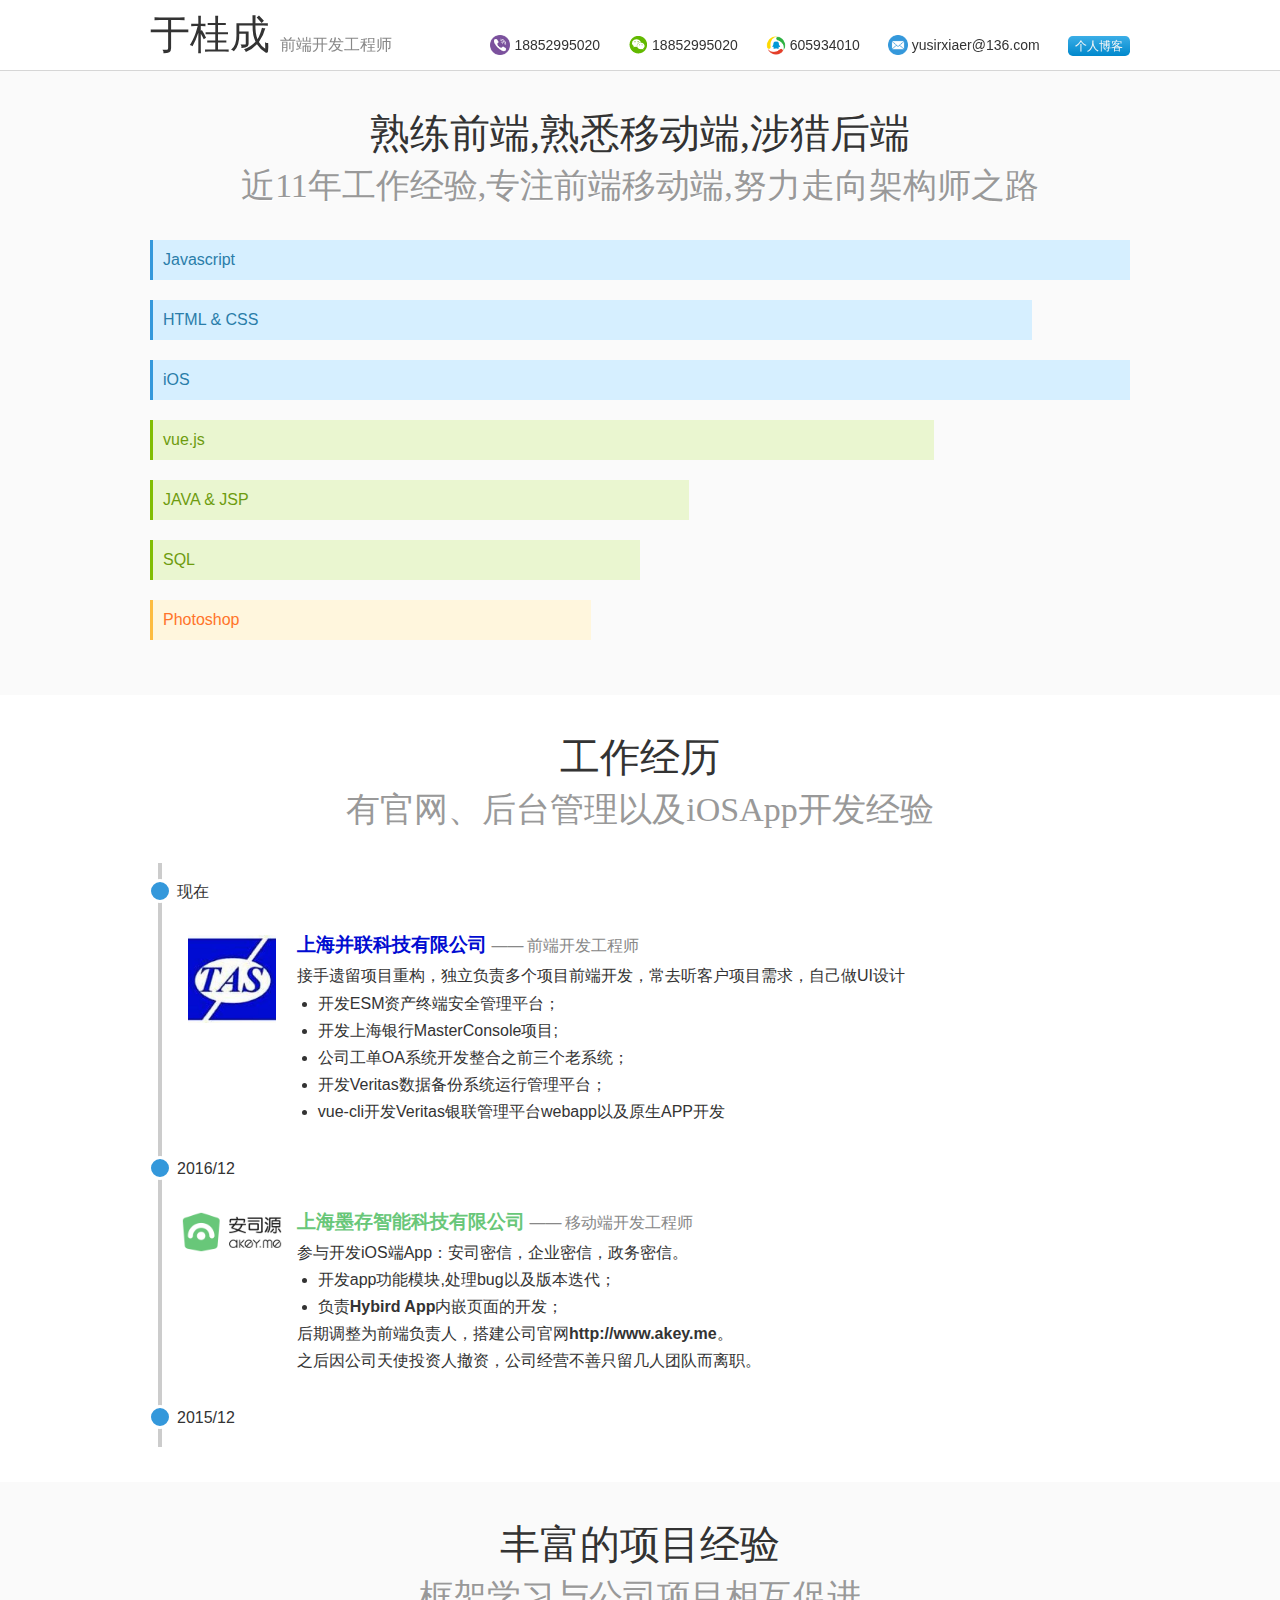
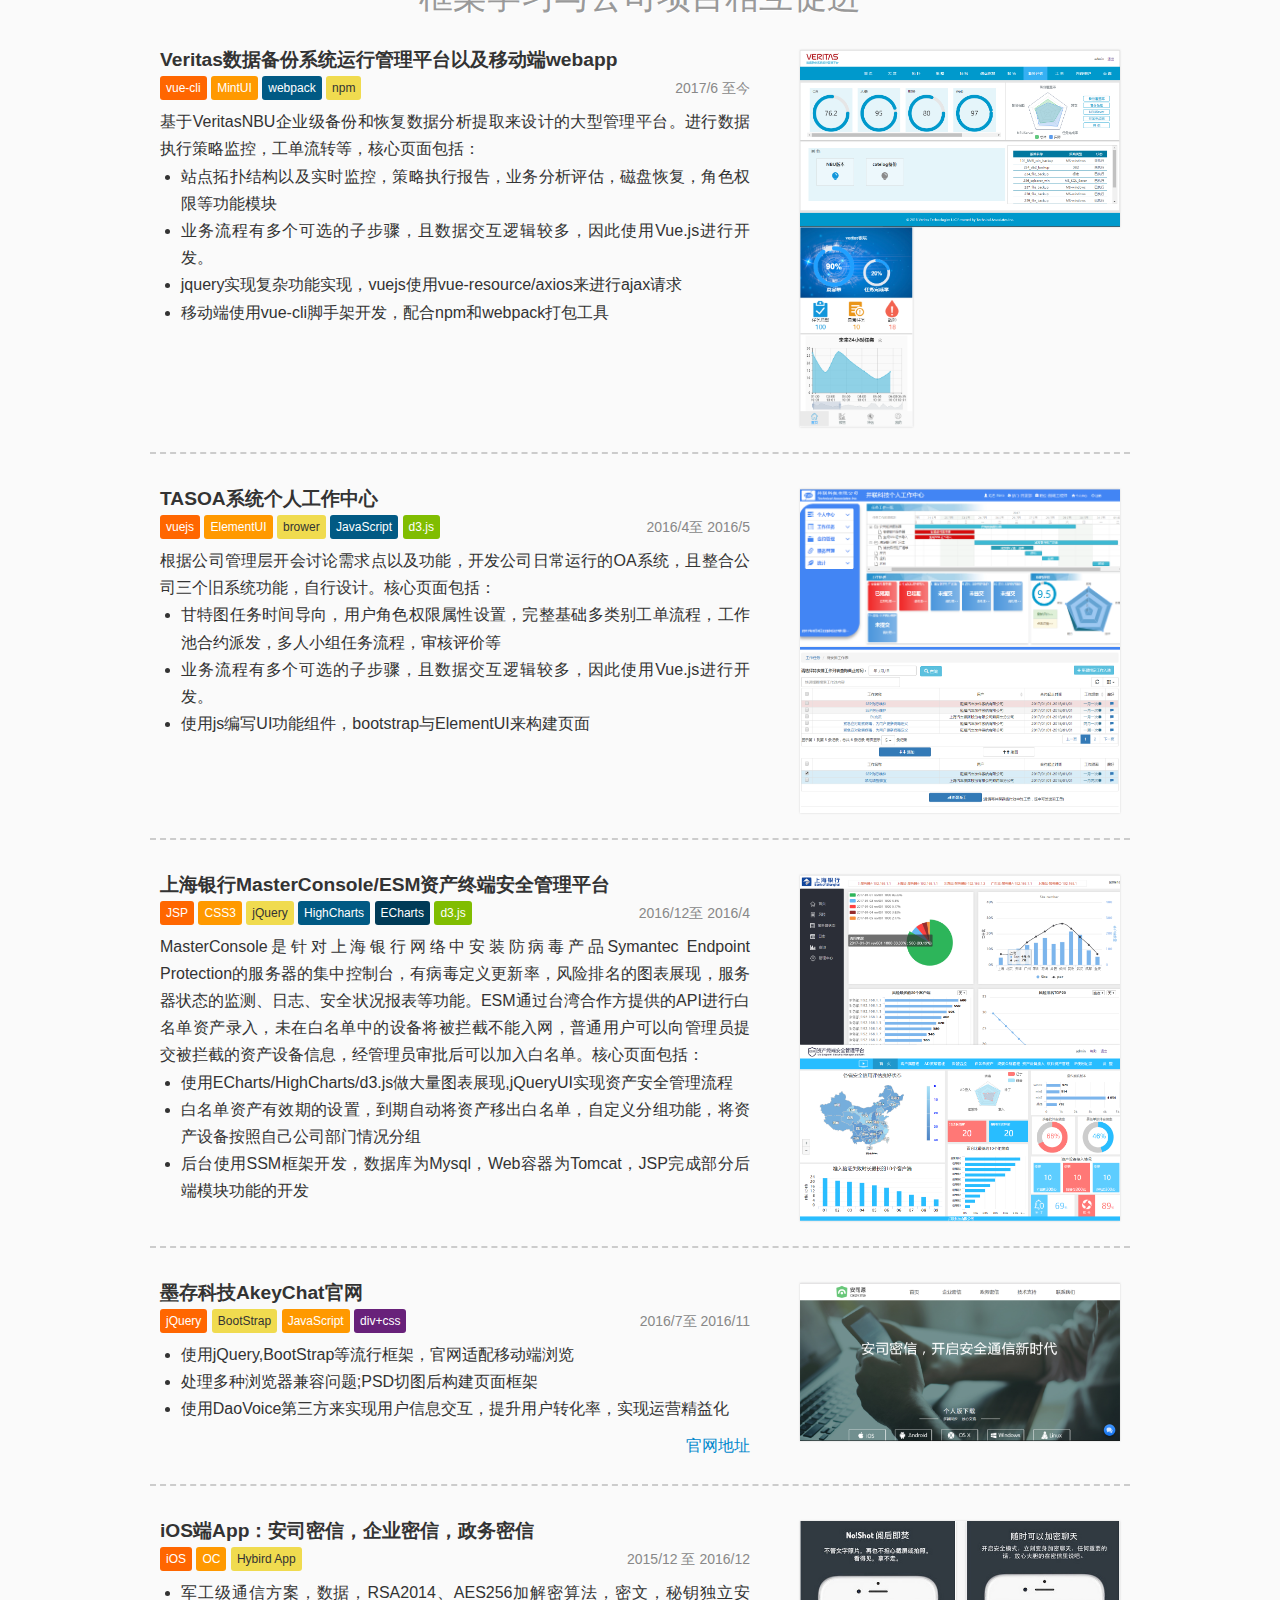
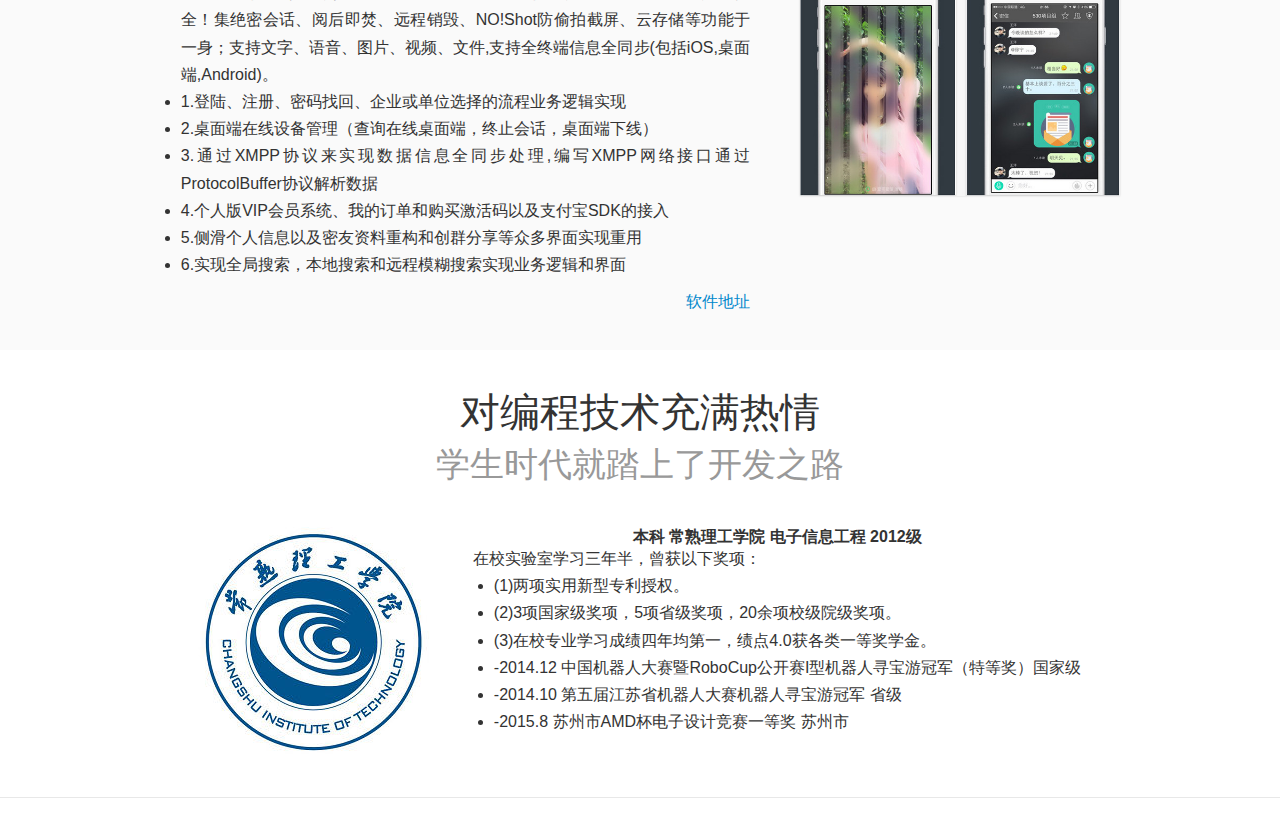
<file: index.html>
<!DOCTYPE HTML>
<html lang="zh-hans">
<head>
<meta charset="utf-8" />
<meta http-equiv="X-UA-Compatible" content="IE=Edge" />
<title>于桂成的个人简历 - 前端开发工程师 - Senior Frontend Developer</title>
<meta name="keywords" content="于桂成,前端,工程师,简历,求职,resume,job,web,frontend,html,html5,css,css3,javascript,nodejs,jraiser,bowljs" />
<meta name="description" content="于桂成的个人简历" />
<meta name="viewport" content="width=device-width,initial-scale=1.0,minimum-scale=1.0" />
<meta name="format-detection" content="telephone=no" />
<link href="css/style-v2.5.css" media="not print" rel="stylesheet" type="text/css" />
<link href="css/style-v2.5-print.css" media="print" rel="stylesheet" type="text/css" />
</head>

<body>
<!--[if lt IE 9]>
<script>
!function(body) {
body.style.width = body.style.height = '100%';
body.parentNode.style.overflow = body.style.overflow = 'hidden';
}(document.body);
</script>
<iframe src="4oie.html" frameborder="0" scrolling="no" style="position: absolute; width: 100%; height: 100%; left: 0; top: 0; z-index: 99999;"></iframe>
<![endif]-->
<header class="header">
	<div class="boundary clearfix">
		<h1 class="header__logo">
			<span class="header__logo__fullname">于桂成</span><span class="header__logo__jobtitle">前端开发工程师</span>
		</h1>
		<address class="header__address">
			<ul class="clearfix">
				<li id="header__address__item-phone" class="header__address__item header__address__item-phone"><script>
					if (window.atob) { document.write( window.atob('MTg4NTI5OTUwMjA=') ); }
					if ( /[?&]show-mobile-no=true(&|$)/.test(window.location.search) ) {
						document.getElementById('header__address__item-phone').style.display = '';
					}
				</script></li>
				<li class="header__address__item header__address__item-weixin"><script>
					if (window.atob) { document.write( window.atob('MTg4NTI5OTUwMjA=') ); }
				</script></li>
				<li class="header__address__item header__address__item-qq"><script>
					document.write( 'a6b0c5d9e3f4g0h1i0'.replace(/\D/g, '') );
				</script></li>
				<li class="header__address__item header__address__item-email"><script>
					document.write( ['com', '136', 'yusirxiaer'].reverse().join('.').replace('.', '@') );
				</script></li>
				<li class="header__address__item header__address__item-blog">
					<a class="button" href="http://blog.csdn.net/yusirxiaer" target="_blank">个人博客</a>
				</li>
			</ul>
		</address>
	</div>
</header>

<div class="main">
	<section class="section">
		<div class="boundary">
			<header class="section__header">
				<h2 class="section__header__title">熟练前端,熟悉移动端,涉猎后端</h2>
				<h3 class="section__header__subtitle">近<script>document.write( (new Date).getFullYear() - 2015 );</script>年工作经验,专注前端移动端,努力走向架构师之路</h3>
			</header>
			<div class="section-body">
				<ul class="tech-skill-list">
					<li class="tech-skill-list__item tech-skill-list__item-javascript tech-skill-list__item--mastered">
						<h4 class="tech-skill-list__item__name">Javascript</h4>
						<div class="tech-skill-list__item__detail not-for-print fade">
							<ul class="list content">
								<li>熟练使用原生Javascript以及jQuery等类库；</li>
								<li>能运用模块化、面向对象的方式编程；</li>
								<li>熟练使用d3.js；</li>
								<li>。</li>
							</ul>
						</div>
					</li>
					<li class="tech-skill-list__item tech-skill-list__item-html-and-css tech-skill-list__item--mastered">
						<h4 class="tech-skill-list__item__name">HTML &amp; CSS</h4>
						<div class="tech-skill-list__item__detail not-for-print fade">
							<ul class="list content">
								<li>能使用合理的结构和样式编写兼容主流浏览器的页面；</li>
								<li>能适当运用CSS3使页面在现代浏览器上效果更佳；</li>
								<li>能熟练运用REM单位实现不同浏览器宽度下的整页缩放；</li>
								<li></li>
							</ul>
						</div>
					</li>
					<li class="tech-skill-list__item tech-skill-list__item-iOS tech-skill-list__item--mastered">
						<h4 class="tech-skill-list__item__name">iOS</h4>
						<div class="tech-skill-list__item__detail not-for-print fade">
							<ul class="list content">
								<li>熟练掌握C/Objective-C语言编程，熟练使用iOS SDK及Xcode等相关开发及调试工具；</li>
								<li>熟练掌握iOS开发中的UI编程，数据存储编程，熟练掌握iOS开发中常用的设计模式；</li>
								<li>熟悉多线程编程、内存管理机制和网络编程；</li>
								<li>开发过功能全面的基础类库。</li>
							</ul>
						</div>
					</li>
					<li class="tech-skill-list__item tech-skill-list__item-nodejs tech-skill-list__item--practised">
						<h4 class="tech-skill-list__item__name">vue.js</h4>
						<div class="tech-skill-list__item__detail not-for-print fade">
							<ul class="list content">
								<li>熟悉fs、path等常用内置模块的使用；</li>
								<li>熟悉命令行工具的开发；</li>
								<li>熟悉基于Express的Web开发。</li>
							</ul>
						</div>
					</li>
					<li class="tech-skill-list__item tech-skill-list__item-aspdotnet tech-skill-list__item--practised">
						<h4 class="tech-skill-list__item__name">JAVA &amp; JSP</h4>
						<div class="tech-skill-list__item__detail not-for-print fade">
							<ul class="list content">
								<li>熟悉基于WebForm和ASP.NET MVC的Web开发；</li>
								<li>编写过一套简单的基于ADO.NET的ORM类库。</li>
							</ul>
						</div>
					</li>
					<li class="tech-skill-list__item tech-skill-list__item-sql tech-skill-list__item--practised">
						<h4 class="tech-skill-list__item__name">SQL</h4>
						<div class="tech-skill-list__item__detail not-for-print fade">
							<ul class="list content">
								<li>能熟练设计CMS、Blog等中小规模Web应用的数据库；</li>
								<li>熟悉SQL Server、MySQL、SQLite的使用；</li>
								<li>能编写简单的存储过程和触发器。</li>
							</ul>
						</div>
					</li>
					<li class="tech-skill-list__item tech-skill-list__item-photoshop">
						<h4 class="tech-skill-list__item__name">Photoshop</h4>
						<div class="tech-skill-list__item__detail not-for-print fade">
							<ul class="list content">
								<li>能进行简单的图片处理和平面设计；</li>
								<li>能根据图片特征存成最优的格式。</li>
							</ul>
						</div>
					</li>
				</ul>
			</div>
		</div>
	</section>

	
	<section class="section">
		<div class="boundary">
			<header class="section__header">
				<h2 class="section__header__title">工作经历</h2>
				<h3 class="section__header__subtitle">有官网、后台管理以及iOSApp开发经验</h3>
			</header>
			<div class="section-body">
				<div class="work-exp-list">
					<div class="work-exp-list__point"><i class="work-exp-list__point__ico"></i>现在</div>
					<section class="work-exp-list__company clearfix">
						<header class="work-exp-list__company__header">
							<a href="http://www.tasit.cn/" target="_blank" class="work-exp-list__company__header__logo"><img src="images/tas.jpg" alt="上海并联科技有限公司" style="width: 88%;" /></a>
							<h4 class="work-exp-list__company__header__title">
								<a style="color: #010cd1;" href="http://www.tasit.cn/" target="_blank">上海并联科技有限公司</a>
							</h4>
							<p class="work-exp-list__company__header__jobtitle">前端开发工程师</p>
						</header>
						<div class="work-exp-list__company__body content">
							<p>接手遗留项目重构，独立负责多个项目前端开发，常去听客户项目需求，自己做UI设计</p>
							<ul class="list">
								<li>开发ESM资产终端安全管理平台；</li>
								<li>开发上海银行MasterConsole项目;</li>
								<li>公司工单OA系统开发整合之前三个老系统；</li>
								<li>开发Veritas数据备份系统运行管理平台；</li>
								<li>vue-cli开发Veritas银联管理平台webapp以及原生APP开发</li>
							</ul>
						</div>
					</section>
					<div class="work-exp-list__point"><i class="work-exp-list__point__ico"></i>2016/12</div>
					<section class="work-exp-list__company clearfix">
						<header class="work-exp-list__company__header">
							<a href="http://www.akey.me/" target="_blank" class="work-exp-list__company__header__logo"><img src="images/akeychat.png" alt="上海墨存智能科技有限公司" /></a>
							<h4 class="work-exp-list__company__header__title">
								<a style="color: #68c779;" href="http://www.akey.me/" target="_blank">上海墨存智能科技有限公司</a>
							</h4>
							<p class="work-exp-list__company__header__jobtitle">移动端开发工程师</p>
						</header>
						<div class="work-exp-list__company__body content">
							<p>参与开发iOS端App：安司密信，企业密信，政务密信。</p>
							<ul class="list">
								<li>开发app功能模块,处理bug以及版本迭代；</li>
								<li>负责<strong>Hybird App</strong>内嵌页面的开发；</li>
							</ul>
							<p>后期调整为前端负责人，搭建公司官网<strong>http://www.akey.me</strong>。</p>
							<p>之后因公司天使投资人撤资，公司经营不善只留几人团队而离职。</p>
						</div>
					</section>
					<div class="work-exp-list__point"><i class="work-exp-list__point__ico"></i>2015/12</div>
					
				</div>
			</div>
		</div>
	</section>

	<section class="section">
		<div class="boundary">
			<header class="section__header">
				<h2 class="section__header__title">丰富的项目经验</h2>
				<h3 class="section__header__subtitle">框架学习与公司项目相互促进</h3>
			</header>
			<div class="section-body">
				<!--<section class="project project--nothumb clearfix">
					<div class="project__intro">
						<header class="project__intro__header clearfix">
							<h4 class="project__intro__header__title">Back2Front框架</h4>
							<ul class="tech-tag-list not-for-print">
								<li class="tech-tag-list__item tech-tag-list__item-nodejs">Node.js</li>
							</ul>
							<p class="project__intro__header__period">2015/4 至今</p>
						</header>
						<div class="content">
							<p>基于<strong>Express</strong>和<strong>XTemplate</strong>开发，起初只是一个<strong>前后端中间平台</strong>，后来进一步改良为<strong>模块化开发框架</strong>，有以下特性：</p>
							<ul class="list">
								<li>通过XTemplate的「parse」或「include」指令就可以把一个模块的HTML、CSS和JS都引用进来；</li>
								<li>支持对项目内的静态资源进行<strong>预处理</strong>；</li>
								<li>支持前后端<strong>同构</strong>。</li>
							</ul>
							<p>此外，还有配套的CLI工具「<a href="https://github.com/heeroluo/back2front-cli" target="_blank">Back2Front-CLI</a>」，可用于分析依赖和<strong>构建项目</strong>。</p>
							<p>本框架1.0之前的版本应用于美黛拉Web端产品；1.0及以后的版本应用于贝聊官网。</p>
							<p class="project__intro__links not-for-print">
								<a href="https://github.com/heeroluo/back2front" target="_blank">项目地址</a>
							</p>
						</div>
					</div>
				</section>-->
				<section class="project clearfix">
					<div class="project__intro">
						<header class="project__intro__header clearfix">
							<h4 class="project__intro__header__title">Veritas数据备份系统运行管理平台以及移动端webapp</h4>
							<ul class="tech-tag-list not-for-print">
								<li class="tech-tag-list__item tech-tag-list__item-html">vue-cli</li>
								<li class="tech-tag-list__item tech-tag-list__item-css">MintUI</li>
								<li class="tech-tag-list__item tech-tag-list__item-mysql">webpack</li>
								<li class="tech-tag-list__item tech-tag-list__item-javascript">npm</li>
								
							</ul>
							<p class="project__intro__header__period">2017/6 至今</p>
						</header>
						<div class="content">
							<p>基于VeritasNBU企业级备份和恢复数据分析提取来设计的大型管理平台。进行数据执行策略监控，工单流转等，核心页面包括：</p>
							<ul class="list">
								<li>站点拓扑结构以及实时监控，策略执行报告，业务分析评估，磁盘恢复，角色权限等功能模块</li>
								<li>业务流程有多个可选的子步骤，且数据交互逻辑较多，因此使用Vue.js进行开发。</li>
								<li>jquery实现复杂功能实现，vuejs使用vue-resource/axios来进行ajax请求</li>
								<li>移动端使用vue-cli脚手架开发，配合npm和webpack打包工具</li>
							</ul>
						</div>
					</div>
					<div class="project__thumb not-for-print">
						<img src="images/bl_7.png" alt="Veritas数据备份系统运行管理平台" />
						<img style="text-align: center; height: 200px;width: auto;" src="images/bl_8.png" alt="Veritasweb平台" />
					</div>
				</section>
				<section class="project clearfix">
					<div class="project__intro">
						<header class="project__intro__header clearfix">
							<h4 class="project__intro__header__title">TASOA系统个人工作中心</h4>
							<ul class="tech-tag-list not-for-print">
								<li class="tech-tag-list__item tech-tag-list__item-html">vuejs</li>
								<li class="tech-tag-list__item tech-tag-list__item-css">ElementUI</li>
								<li class="tech-tag-list__item tech-tag-list__item-javascript">brower</li>
								<li class="tech-tag-list__item tech-tag-list__item-mysql">JavaScript</li>
								<li class="tech-tag-list__item tech-tag-list__item-nodejs">d3.js</li>
							</ul>
							<p class="project__intro__header__period">2016/4至 2016/5</p>
						</header>
						<div class="content">
							<p>根据公司管理层开会讨论需求点以及功能，开发公司日常运行的OA系统，且整合公司三个旧系统功能，自行设计。核心页面包括：</p>
							<ul class="list">
								<li>甘特图任务时间导向，用户角色权限属性设置，完整基础多类别工单流程，工作池合约派发，多人小组任务流程，审核评价等</li>
								<li>业务流程有多个可选的子步骤，且数据交互逻辑较多，因此使用Vue.js进行开发。</li>
								<li>使用js编写UI功能组件，bootstrap与ElementUI来构建页面</li>
							</ul>
						</div>
					</div>
					<div class="project__thumb not-for-print">
						<img src="images/bl_2.png" alt="TASOA系统个人工作中心" />
						<img src="images/bl_3.png" alt="TASOA系统个人工作中心" />
					</div>
				</section>
				<section class="project clearfix">
					<div class="project__intro">
						<header class="project__intro__header clearfix">
							<h4 class="project__intro__header__title">上海银行MasterConsole/ESM资产终端安全管理平台</h4>
							<ul class="tech-tag-list not-for-print">
								<li class="tech-tag-list__item tech-tag-list__item-html">JSP</li>
								<li class="tech-tag-list__item tech-tag-list__item-css">CSS3</li>
								<li class="tech-tag-list__item tech-tag-list__item-javascript">jQuery</li>
								<li class="tech-tag-list__item tech-tag-list__item-mysql">HighCharts</li>
								<li class="tech-tag-list__item tech-tag-list__item-sqlite">ECharts</li>
								<li class="tech-tag-list__item tech-tag-list__item-nodejs">d3.js</li>
							</ul>
							<p class="project__intro__header__period">2016/12至 2016/4</p>
						</header>
						<div class="content">
							<p>MasterConsole是针对上海银行网络中安装防病毒产品Symantec Endpoint Protection的服务器的集中控制台，有病毒定义更新率，风险排名的图表展现，服务器状态的监测、日志、安全状况报表等功能。ESM通过台湾合作方提供的API进行白名单资产录入，未在白名单中的设备将被拦截不能入网，普通用户可以向管理员提交被拦截的资产设备信息，经管理员审批后可以加入白名单。核心页面包括：</p>
							<ul class="list">
								<li>使用ECharts/HighCharts/d3.js做大量图表展现,jQueryUI实现资产安全管理流程</li>
								<li>白名单资产有效期的设置，到期自动将资产移出白名单，自定义分组功能，将资产设备按照自己公司部门情况分组</li>
								<li>后台使用SSM框架开发，数据库为Mysql，Web容器为Tomcat，JSP完成部分后端模块功能的开发</li>
							</ul>
						</div>
					</div>
					<div class="project__thumb not-for-print">
						<img src="images/bl_4.png" alt="上海银行MasterConsole" />
						<img src="images/bl_1.png" alt="ESM资产终端安全管理平台" />
					</div>
				</section>
				<section class="project clearfix">
					<div class="project__intro">
						<header class="project__intro__header clearfix">
							<h4 class="project__intro__header__title">墨存科技AkeyChat官网</h4>
							<ul class="tech-tag-list not-for-print">
								<li class="tech-tag-list__item tech-tag-list__item-html">jQuery</li>
								<li class="tech-tag-list__item tech-tag-list__item-javascript">BootStrap</li>
								<li class="tech-tag-list__item tech-tag-list__item-css">JavaScript</li>
								<li class="tech-tag-list__item tech-tag-list__item-aspdotnet">div+css</li>
							</ul>
							<p class="project__intro__header__period">2016/7至 2016/11</p>
						</header>
						<div class="content">
							<ul class="list">
								<li>使用jQuery,BootStrap等流行框架，官网适配移动端浏览</li>
								<li>处理多种浏览器兼容问题;PSD切图后构建页面框架</li>
								<li>使用DaoVoice第三方来实现用户信息交互，提升用户转化率，实现运营精益化</li>
							</ul>
							
							<p class="project__intro__links not-for-print">
								<a href="http://www.akey.me" target="_blank">官网地址</a>
							</p>
						</div>
					</div>
					<div class="project__thumb not-for-print">
						<img src="images/akeyme.png" alt="akeyme官网" />
					</div>
				</section>
				<section class="project clearfix not-for-print">
					<div class="project__intro">
						<header class="project__intro__header clearfix">
							<h4 class="project__intro__header__title">iOS端App：安司密信，企业密信，政务密信</h4>
							<ul class="tech-tag-list not-for-print">
								<li class="tech-tag-list__item tech-tag-list__item-html">iOS</li>
								<li class="tech-tag-list__item tech-tag-list__item-css">OC</li>
								<li class="tech-tag-list__item tech-tag-list__item-javascript">Hybird App</li>
							</ul>
							<p class="project__intro__header__period">2015/12 至 2016/12</p>
						</header>
						<div class="content">
							<ul class="list">
								<li>军工级通信方案，数据，RSA2014、AES256加解密算法，密文，秘钥独立安全！集绝密会话、阅后即焚、远程销毁、NO!Shot防偷拍截屏、云存储等功能于一身；支持文字、语音、图片、视频、文件,支持全终端信息全同步(包括iOS,桌面端,Android)。</li>
								<li>1.登陆、注册、密码找回、企业或单位选择的流程业务逻辑实现</li>
								<li>2.桌面端在线设备管理（查询在线桌面端，终止会话，桌面端下线）</li>
								<li>3.通过XMPP协议来实现数据信息全同步处理,编写XMPP网络接口通过ProtocolBuffer协议解析数据</li>
								<li>4.个人版VIP会员系统、我的订单和购买激活码以及支付宝SDK的接入</li>
								<li>5.侧滑个人信息以及密友资料重构和创群分享等众多界面实现重用</li>
								<li>6.实现全局搜索，本地搜索和远程模糊搜索实现业务逻辑和界面</li>
							</ul>
							
							<p class="project__intro__links not-for-print">
								<a href="https://itunes.apple.com/cn/app/si-mi-xin-akeychat-liao-tian/id1003308161?l=en&mt=8" target="_blank">软件地址</a>
							</p>
						</div>
					</div>
					<div class="project__thumb not-for-print">
						<img src="images/akeychatapp2.jpg" alt="密信app" />
					</div>
				</section>
				
			</div>
		</div>
	</section>
	
	<section class="section">
		<div class="boundary">
			<header class="section__header">
				<h2 class="section__header__title">对编程技术充满热情</h2>
				<h3 class="section__header__subtitle">学生时代就踏上了开发之路</h3>
			</header>
			<div class="section-body clearfix">
				<div class="edu edu-seniorschool not-for-print">
					<div class="edu__body clearfix">
						<a href="http://www.cslg.edu.cn/" target="_blank">
							<img src="images/cslg.jpg" alt="常熟理工学院" class="edu__logo" />
						</a>
						<div class="edu__body_txt">
							<p><strong>本科   常熟理工学院   电子信息工程  2012级</strong></p>
							<p class="content">在校实验室学习三年半，曾获以下奖项：</p>
							<ul class="list content">
								<li>(1)两项实用新型专利授权。</li>
								<li>(2)3项国家级奖项，5项省级奖项，20余项校级院级奖项。</li>
								<li>(3)在校专业学习成绩四年均第一，绩点4.0获各类一等奖学金。</li>
								<li>-2014.12  中国机器人大赛暨RoboCup公开赛I型机器人寻宝游冠军（特等奖）国家级 </li>
								<li>-2014.10  第五届江苏省机器人大赛机器人寻宝游冠军 省级</li>
								<li>-2015.8   苏州市AMD杯电子设计竞赛一等奖  苏州市</li>
							</ul>
						</div>
						
					</div>
				</div>
				<!--<div class="edu edu-university">
					<div class="edu__body clearfix">
						<a href="http://www.scnu.edu.cn/" target="_blank" class="not-for-print">
							<img src="images/edu-logo-scnu.png" alt="华南师范大学" class="edu__logo" />
						</a>
						<p class="content">2004年9月至2008年6月在<strong>华南师范大学</strong>修读<strong>软件工程</strong>专业，通过<strong>英语四级</strong>考试，取得<strong>学士学位</strong>。在校期间曾获以下奖项：</p>
						<ul class="list content clearfix">
							<li>2008年5月被评为优秀学生</li>
							<li>2007年12月被评为优秀实习生</li>
							<li>2007年6月被评为年度优秀校园媒体工作者</li>
							<li>2005年4月获班级网页制作大赛一等奖</li>
						</ul>
					</div>
				</div>-->
			</div>
		</div>
	</section>

</div>

<footer class="footer">
	<div class="boundary clearfix">
	</div>
</footer>

</body>
</html>
</file>
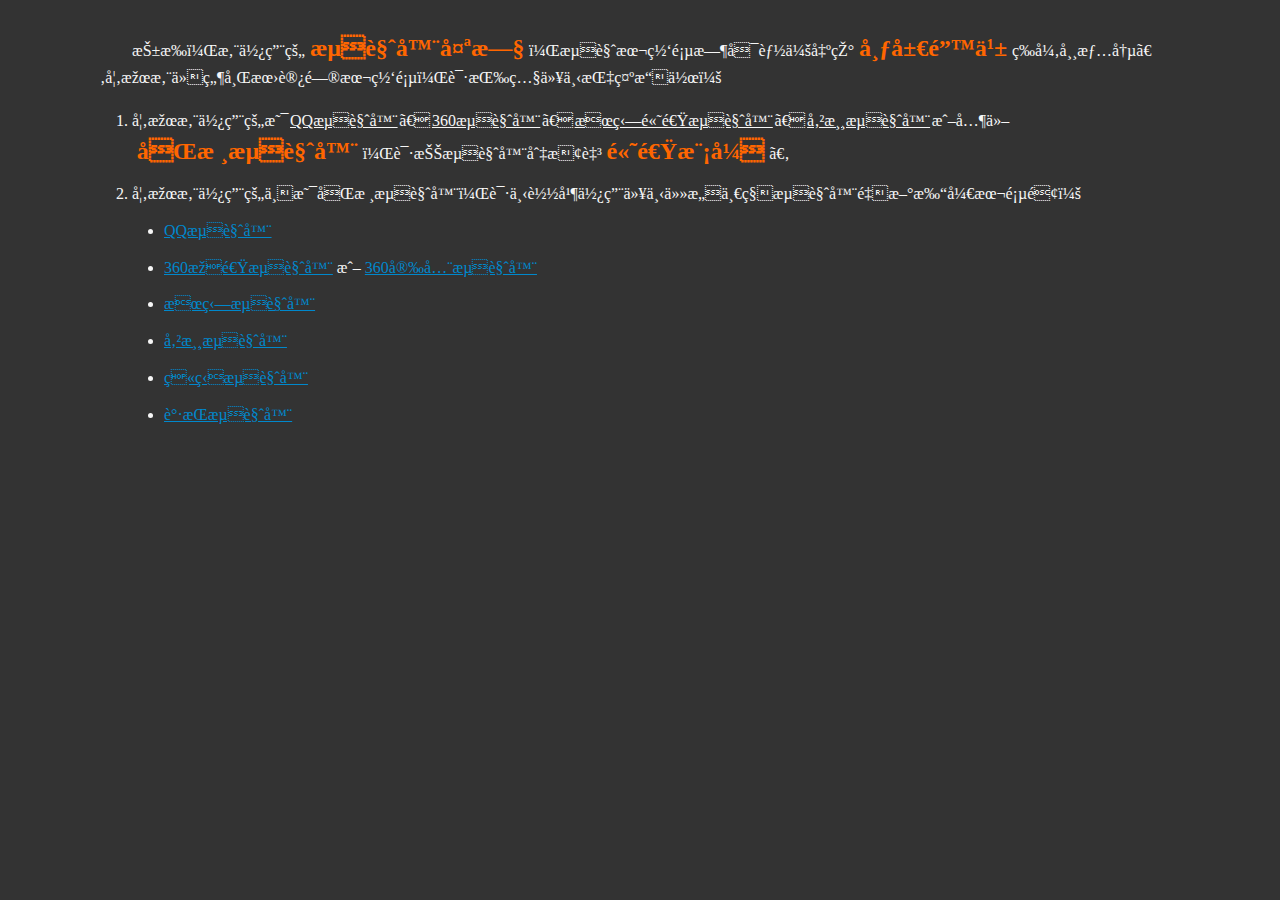
<file: 4oie.html>
<!DOCTYPE HTML>
<html>
<head>
<meta charset=utf-8"utf-8" />
<title></title>
<style type="text/css">
body {
	margin: 0;
	background: #333;
	color: #f6f6f6;
	font-size: 16px;
	font-family: Verdana;
	line-height: 1.5;
}
p, ol, ul { margin: 0; padding: 0; }
p { text-indent: 2em; margin: 1.2em 0; }
li { margin-left: 2em; }
ol li { margin-top: 0.8em; }
ul li { list-style-type: disc; }
strong { color: #f60; margin: 0 0.2em; font-size: 1.5em; }
em { font-style: normal; text-decoration: underline; margin: 0 0.1em; }
a, a:visited { color: #08c; }
a:hover { color: #f60; }
.container { margin: 30px 100px; }
</style>
</head>

<body>
<div class="container">
	<p>抱歉，您使用的<strong>浏览器太旧</strong>，浏览本网页时可能会出现<strong>布局错乱</strong>等异常情况。如果您仍然希望访问本网页，请按照以下指示操作：</p>
	<ol>
		<li>如果您使用的是<em>QQ浏览器</em>、<em>360浏览器</em>、<em>搜狗高速浏览器</em>、<em>傲游浏览器</em>或其他<strong>双核浏览器</strong>，请把浏览器切换至<strong>高速模式</strong>。</li>
		<li>
			如果您使用的不是双核浏览器，请下载并使用以下任意一种浏览器重新打开本页面：
			<ul>
				<li><a href="javascript:if(confirm('http://browser.qq.com/  \n\n���ļ��޷��� Teleport Ultra ����, ��Ϊ ����һ�����·���ⲿ������Ϊ������ʼ��ַ�ĵ�ַ��  \n\n�����ڷ������ϴ���?'))window.location='http://browser.qq.com/'" tppabs="http://browser.qq.com/" target="_blank">QQ浏览器</a></li>
				<li><a href="javascript:if(confirm('http://chrome.360.cn/  \n\n���ļ��޷��� Teleport Ultra ����, ��Ϊ ����һ�����·���ⲿ������Ϊ������ʼ��ַ�ĵ�ַ��  \n\n�����ڷ������ϴ���?'))window.location='http://chrome.360.cn/'" tppabs="http://chrome.360.cn/" target="_blank">360极速浏览器</a> 或 <a href="javascript:if(confirm('http://se.360.cn/  \n\n���ļ��޷��� Teleport Ultra ����, ��Ϊ ����һ�����·���ⲿ������Ϊ������ʼ��ַ�ĵ�ַ��  \n\n�����ڷ������ϴ���?'))window.location='http://se.360.cn/'" tppabs="http://se.360.cn/" target="_blank">360安全浏览器</a></li>
				<li><a href="javascript:if(confirm('http://ie.sogou.com/  \n\n���ļ��޷��� Teleport Ultra ����, ��Ϊ ����һ�����·���ⲿ������Ϊ������ʼ��ַ�ĵ�ַ��  \n\n�����ڷ������ϴ���?'))window.location='http://ie.sogou.com/'" tppabs="http://ie.sogou.com/" target="_blank">搜狗浏览器</a></li>
				<li><a href="javascript:if(confirm('http://www.maxthon.cn/  \n\n���ļ��޷��� Teleport Ultra ����, ��Ϊ ����һ�����·���ⲿ������Ϊ������ʼ��ַ�ĵ�ַ��  \n\n�����ڷ������ϴ���?'))window.location='http://www.maxthon.cn/'" tppabs="http://www.maxthon.cn/" target="_blank">傲游浏览器</a></li>
				<li><a href="javascript:if(confirm('http://www.firefox.com.cn/  \n\n���ļ��޷��� Teleport Ultra ����, ��Ϊ ����һ�����·���ⲿ������Ϊ������ʼ��ַ�ĵ�ַ��  \n\n�����ڷ������ϴ���?'))window.location='http://www.firefox.com.cn/'" tppabs="http://www.firefox.com.cn/" target="_blank">火狐浏览器</a></li>
				<li><a href="javascript:if(confirm('http://www.google.cn/intl/zh-CN/chrome/browser  \n\n���ļ��޷��� Teleport Ultra ����, ��Ϊ ����һ�����·���ⲿ������Ϊ������ʼ��ַ�ĵ�ַ��  \n\n�����ڷ������ϴ���?'))window.location='http://www.google.cn/intl/zh-CN/chrome/browser'" tppabs="http://www.google.cn/intl/zh-CN/chrome/browser" target="_blank">谷歌浏览器</a></li>
			</ul>
		</li>
	</ol>
</div>
</body>
</html>
</file>
<file: css/style-v2.5.css>
body {
	margin: 0;
	background: #fff;
	line-height: 1;
	font-family: 'Pingfang SC', 'Lantinghei SC', 'Helvetica Neue', Helvetica, sans-serif;
	font-size: 16px;
	color: #333;
	-webkit-font-smoothing: antialiased;
	-webkit-text-size-adjust: none;
	-webkit-print-color-adjust: exact;
}
h1, h2, h3, h4, h5, h6, p, ul, ol {
	margin: 0;
	padding: 0;
}
h1, h2, h3, h4, h5, h6 {
	font-weight: normal;
	font-size: inherit;
}
ul, ol { list-style-type: none; }
img {
	border: none;
	vertical-align: top;
}
a, a:visited {
	text-decoration: none;
	color: #08c;
}
a:hover { text-decoration: underline; }


/* 清浮动 */
.clearfix:after {
	display: block;
	overflow: hidden;
	clear: both;
	height: 0;
	visibility: hidden;
	content: '.';
}

/* 通用列表样式 */
.list>li { list-style: disc; margin-left: 1.3em; }

/* 通用内容样式 */
.content {
	line-height: 1.7;
	text-align: justify;
}

/* 控制某些内容在打印时的显示隐藏 */
.only-for-print { display: none; }
.not-for-print { display: block; }	

/* 内容边界 */
.boundary { clear: both; }
@media (max-width: 768px) {
	.boundary { margin: 0 20px; }
}
@media (min-width: 769px) and (max-width: 1040px) {
	.boundary { margin: 0 30px; }
}
@media (min-width: 1040px) {
	.boundary {
		max-width: 980px;
		margin: 0 auto;
	}
}


/* 按钮 */
.button {
	border-radius: 0.4em;
	padding: 0 0.6em;
	background: #1d9bd9;
	background: -webkit-linear-gradient(#3baee7, #08c);
	background: linear-gradient(#3baee7, #08c);
	color: #f6f6f6;
}
a.button { display: inline-block; }
.button:visited { color: #f6f6f6; }
.button:hover {
	text-decoration: none;
	color: #fff;
	background: #2fa2dc;
	background: -webkit-linear-gradient(#4ab4e8, #1491d0);
	background: linear-gradient(#4ab4e8, #1491d0);
}


/* 页头 */
.header {
	border-bottom: 1px solid #d6d6d6;
	padding: 15px 0;
}
.header__logo__fullname {
	font-family: 'PingHei', 'STHeiti SC', 'SimHei';
	font-size: 28px;
}
.header__logo__jobtitle { color: #888; }
.header__address {
	line-height: 21px;
	font-style: normal;
	font-size: 14px;
}
.header__address__item {
	height: 20px;
	line-height: 20px;
	margin-top: 8px;
	padding-left: 24px;
	background: url("../images/icon-sprites.png") no-repeat;
	background-size: 20px auto;
}
.header__address__item-weixin { 
	background: url(../images/weixin-logo1.png) no-repeat;
}
.header__address__item-phone { background-position: 0 0; }
.header__address__item-qq { background-position: 0 -28px; }
.header__address__item-email { background-position: left bottom; }
.header__address__item-blog {
	padding-left: 0;
	background: none;
}
.header__address .button { font-size: 12px; }

@media (max-width: 319px) {
	.header__logo__jobtitle {
		margin-top: 10px;
		display: block;
	}
	.header__address { margin-top: 15px; }
}

@media (min-width: 320px) {
	.header__logo {
		line-height: 40px;
		height: 40px;
	}
	.header__logo__jobtitle { padding-left: 10px; }
}

@media (min-width: 673px) {
	.header__address__item {
		float: left;
		margin-right: 22px;
	}
	.header__address__item-blog {
		float: right;
		margin-right: 0;
	}
}

@media (min-width: 960px) {
	.header {
		width: 100%;
		height: 40px;
		position: fixed;
		z-index: 99999;
		overflow: hidden;
		background: rgba(255, 255, 255, 0.95);
	}
	.header .boundary { position: relative; }
	.header__logo {
		position: relative;
		float: left;
	}
	.header__logo__fullname { font-size: 2.5em; }
	.header__logo__jobtitle {
		position: absolute;
		left: 100%;
		bottom: 0;
		line-height: 20px;
		white-space: nowrap;
	}
	.header__address {
		position: absolute;
		right: 0;
		bottom: 0;
	}
	.header__address__item {
		margin-left: 28px;
		margin-right: 0;
	}

	/* 空出页头位置 */
	.main { padding-top: 71px; }
}


/* 章节 */
.section:nth-child(odd) { background: #fafafa; }
.section__header {
	text-shadow: 1px 1px 0 #fff;
	line-height: 1.4;
}
.section__header__title, .section__header__subtitle {
	font-family: 'Microsoft JhengHei', 'Microsoft YaHei', 'STHeiti SC', 'SimHei';
	text-align: center;
}
.section__header__subtitle { color: #999; }

@media (max-width: 749px) {
	.section .boundary { padding: 20px 0; }
	.section__header { margin-bottom: 20px; }
	.section__header__title { font-size: 24px; }
	.section__header__subtitle { font-size: 18px; }
}

@media (min-width: 750px) {
	.section .boundary { padding: 35px 0; }
	.section__header { margin-bottom: 30px; }
	.section__header__title { font-size: 40px; }
	.section__header__subtitle { font-size: 34px; }
}


/* 技术技能章节 */
.tech-skill-list__item {
	position: relative;
	animation-duration: 1.5s;
}
.tech-skill-list__item-javascript {
	animation-name: bar-javascript;
}
.tech-skill-list__item-iOS {
	animation-name: bar-javascript;
}
@keyframes bar-javascript {
	0% { width: 0; }
	100% { width: 100%; }
}
.tech-skill-list__item-html-and-css {
	width: 90%;
	animation-name: bar-html-and-css;
}
@keyframes bar-html-and-css {
	0% { width: 0; }
	100% { width: 95%; }
}
.tech-skill-list__item-nodejs {
	width: 80%;
	animation-name: bar-nodejs;
}
@keyframes bar-nodejs {
	0% { width: 0; }
	100% { width: 80%; }
}
.tech-skill-list__item-aspdotnet {
	width: 55%;
	animation-name: bar-aspdotnet;
}
@keyframes bar-aspdotnet {
	0% { width: 0; }
	100% { width: 55%; }
}
.tech-skill-list__item-sql {
	width: 50%;
	animation-name: bar-sql;
}
@keyframes bar-sql {
	0% { width: 0; }
	100% { width: 50%; }
}
.tech-skill-list__item-photoshop {
	width: 45%;
	animation-name: bar-photoshop;
}
@keyframes bar-photoshop {
	0% { width: 0; }
	100% { width: 45%; }
}
.tech-skill-list__item__name {
	height: 40px;
	line-height: 40px;
	padding-left: 10px;
	border-left: 3px solid;
	overflow: hidden;
	background-color: #fff6dd;
	border-color: #fdbc40;
	color: #ff742a;
}
.tech-skill-list__item--practised .tech-skill-list__item__name {
	background-color: #eaf6d0;
	border-color: #80bd01;
	color: #6e9c0f;
}
.tech-skill-list__item--mastered .tech-skill-list__item__name {
	background-color: #d6efff;
	border-color: #3498db;
	color: #2a7da9;
}	
.tech-skill-list__item__detail {
	position: absolute;
	left: 150px;
	top: 12px;
	z-index: 9999;
	max-width: 400px;
	padding: 10px;
	background: rgba(255, 255, 255, 0.8);
	box-shadow: 0 0 3px rgba(0, 0, 0, 0.2);
	border-radius: 4px;
	display: none;
}

@media (max-width: 749px) {
	.tech-skill-list__item { margin-bottom: 15px; }
	.tech-skill-list__item__name {
		height: 25px;
		line-height: 25px;
	}
}

@media (min-width: 750px) {
	.tech-skill-list__item { margin-bottom: 20px; }
	.tech-skill-list__item:hover .tech-skill-list__item__detail {
		display: block;
		font-size: 14px;
	}

	@keyframes fade-in {
		0% {
			display: none;
			opacity: 0;
		}
		1% {
			display: block;
			opacity: 0;
		}
		100% {
			display: block;
			opacity: 1;
		}
	}
	.fade { animation: fade-in 0.8s; }
}


/* 教育经历 */

@media (min-width: 960px) {
	.edu__body {
		margin-left: 20px;
		text-align: center;
	}
	.edu__body_txt {
		display: inline-block;
		padding: 10px 30px;
	}
}

@media (max-width: 959px) {
	.edu {
		margin-top: 25px;
		padding-bottom: 15px;
		border-bottom: 2px dashed #ccc;
	}
	.edu-university {
		border-bottom: none;
		padding-bottom: 0;
	}
	.edu__logo {
		width: 30%;
		max-width: 150px;
		min-width: 120px;
		margin: 0 0 10px 20px;
		float: right;
	}
}
/*@media (max-width: 959px) {
	.edu {
		margin-top: 25px;
		padding-bottom: 15px;
		border-bottom: 2px dashed #ccc;
	}
	.edu-university {
		border-bottom: none;
		padding-bottom: 0;
	}
	.edu__logo {
		width: 30%;
		max-width: 150px;
		min-width: 120px;
		margin: 0 0 10px 20px;
		float: right;
	}
}

@media (min-width: 960px) {
	.edu {
		width: 50%;
		float: left;
		box-sizing: border-box;
	}
	.edu-seniorschool { padding-right: 4%; }
	.edu-university {
		padding-left: 4%;
		border-left: 2px dashed #ccc;
	}
	.edu-seniorschool .edu__body { padding-right: 180px; }
	.edu-university .edu__body { padding-left: 180px; }
	.edu__logo { width: 150px; }
	.edu-seniorschool .edu__logo {
		float: right;
		margin-right: -180px;
	}
	.edu-university .edu__logo {
		float: left;
		margin-left: -180px;
	}
}*/


/* 工作经验章节 */
.work-exp-list {
	padding: 1px 0;
	margin-left: 8px;
	border-left: 4px solid #ccc;
}
.work-exp-list__point {
	position: relative;
	padding-left: 15px;
	margin: 15px 0;
	height: 26px;
	line-height: 26px;
}
.work-exp-list__point__ico {
	position: absolute;
	left: -14px;
	top: 0;
	width: 18px;
	height: 18px;
	border: 3px solid #fff;
	border-radius: 12px;
	background: #3498db;
}
.work-exp-list__company { margin-left: 20px; }
.work-exp-list__company__header__logo {
	width: 100px;
	display: block;
	text-align: center;
}
.work-exp-list__company__header__logo img { width: 100%; }
.work-exp-list__company__header__title {
	font-size: 1.2em;
	font-weight: bold;
}
.work-exp-list__company__header__jobtitle { color: #888; }
.work-exp-list__company__body { margin-top: 8px; }

@media (max-width: 639px) {
	.work-exp-list__company__header__logo {
		display: block;
		margin-bottom: 8px;
		text-align: left;
	}
	.work-exp-list__company__header__title {
		margin-top: 10px;
		color: blue;
	}
	.work-exp-list__company__header__jobtitle { margin-top: 6px; }
}

@media (min-width: 640px) {
	.work-exp-list__company {
		margin-top: 30px;
		margin-bottom: 30px;
	}
	.work-exp-list__company__header {
		position: relative;
		padding-left: 115px;
	}
	.work-exp-list__company__header__logo {
		position: absolute;
		left: 0;
		top: 0;
	}
	.work-exp-list__company__header__title,
	.work-exp-list__company__header__jobtitle { display: inline-block; }
	.work-exp-list__company__header__jobtitle:before {
		content: '\2014\2014';
		padding-right: 4px;
	}
	.work-exp-list__company__body { padding-left: 115px; }
}


/* 项目经验章节 */
.project { border-top: 2px dashed #ccc; }
.project:first-child {
	border-top: none;
	margin-top: 0;
	padding-top: 0;
}
.project__intro__header {
	position: relative;
	margin-bottom: 8px;
	line-height: 1.3;
}
.project__intro__header__title {
	font-size: 1.2em;
	font-weight: bold;
}

.tech-tag-list__item {
	height: 24px;
	line-height: 24px;
	padding: 0 6px;
	border-radius: 3px;
	display: inline-block;
	vertical-align: middle;
	font-size: 0.75em;
	font-family: 'Lucida Grande', arial;
	color: #fff;
}
.tech-tag-list__item-javascript {
	background: #f0db4f;
	color: #333 !important;
}
.tech-tag-list__item-nodejs { background: #80bd01; }
.tech-tag-list__item-html { background: #f60; }
.tech-tag-list__item-css { background: #f90; }
.tech-tag-list__item-aspdotnet { background: #68217a; }
.tech-tag-list__item-sqlite { background: #003b57; }
.tech-tag-list__item-mysql { background: #015a84; }

.project__intro__header__period {
	position: absolute;
	right: 0;
	bottom: 0;
	line-height: 24px;
	font-size: 14px;
	color: #888;
}
.project__intro__links {
	margin-top: 10px;
	text-align: right;
	word-spacing: 1em;
}
.project__thumb img {
	width: 100%;
	box-shadow: 0 0 2px rgba(0, 0, 0, 0.15);
}

@media (max-width: 379px) {
	.project__intro__header__period {
		position: static;
		margin-top: 2px;
	}
}

@media (max-width: 749px) {
	.project {
		margin-top: 18px;
		padding-top: 22px;
	}
	.project__thumb {
		width: 90%;
		margin: 12px auto 0 auto;
	}
	.project__intro__header__title { padding-bottom: 3px; }
}

@media (min-width: 750px) {
	.project__intro {
		width: 100%;
		float: left;
	}
	.project__intro__header { margin-top: -2px; }
	.project__intro__header__title { padding-bottom: 3px; }

	.project__thumb { float: right; }
	.project--nothumb { padding-right: 10px !important; }
}

@media (min-width: 750px) and (max-width: 959px) {
	.project {
		margin-top: 20px;
		padding-top: 30px;
		padding-right: 290px;
	}
	.project__thumb {
		width: 250px;
		margin-right: -280px;
	}
}

@media (min-width: 960px) {
	.project {
		margin-top: 25px;
		padding-top: 35px;
		padding-left: 10px;
		padding-right: 380px;
	}
	.project__thumb {
		width: 320px;
		margin-right: -370px;
	}
}


/* 页脚 */
.footer {
	border-top: 1px solid #e8e8e8;
	font-size: 0.875em;
	color: #888;
}
.footer .boundary { padding: 15px 0; }
.footer__qrcode__img {
	width: 60px;
	height: 60px;
	float: left;
}
.footer__qrcode__text {
	margin: 7px 0 0 10px;
	float: left;
}
.footer__copyright a { color: #000; }

@media (max-width: 749px) {
	.footer__copyright { margin-top: 8px; }
	.footer__copyright p { text-align: left; }
}

@media (min-width: 750px) {
	.footer__qrcode { float: left; }
	.footer__copyright {
		margin-top: 7px;
		float: right;
	}
	.footer__copyright p { text-align: right; }
}
</file>
<file: css/style-v2.5-print.css>
@page {
	size: A4 portrait;
	margin: 2.1cm 1.9cm;
}


body {
	margin: 0;
	background: #fff;
	line-height: 1;
	font-family: 'Pingfang SC', 'Lantinghei SC', 'Helvetica Neue', Helvetica, sans-serif;
	font-size: 12px;
	color: #000;
	-webkit-font-smoothing: antialiased;
	-webkit-text-size-adjust: none;
	-webkit-print-color-adjust: exact;
}
h1, h2, h3, h4, h5, h6, p, ul, ol {
	margin: 0;
	padding: 0;
}
h1, h2, h3, h4, h5, h6 {
	font-weight: normal;
	font-size: inherit;
}
ul, ol { list-style-type: none; }
img {
	border: none;
	vertical-align: top;
}
a, a:visited {
	text-decoration: none;
	color: #000;
}


/* 清浮动 */
.clearfix:after {
	display: block;
	overflow: hidden;
	clear: both;
	height: 0;
	visibility: hidden;
	content: '.';
}

/* 内容边界 */
.boundary {
	margin: 0 10px;
	clear: both;
}

/* 通用列表样式 */
.list > li {
	list-style: disc;
	margin-left: 1.3em;
}

/* 通用内容样式 */
.content {
	line-height: 1.7;
	text-align: justify;
}

/* 控制某些内容在打印时的显示隐藏 */
.only-for-print { display: block; }
.not-for-print { display: none; }


/* 页头 */
.header {
	border-bottom: 1px solid #ddd;
	padding-bottom: 10px;
}
.header__logo {
	height: 40px;
	line-height: 40px;
}
.header__logo__fullname {
	font-size: 38px;
	font-family: 'PingHei', 'STHeiti SC', 'SimHei';
}
.header__logo__jobtitle {
	padding-left: 10px;
	font-size: 18px;
	color: #888;
}
.header__address {
	margin-top: 12px;
	line-height: 20px;
	font-style: normal;
	font-size: 14px;
}
.header__address__item {
	margin-right: 20px;
	padding-left: 25px;
	background: url("../images/icon-sprites.png")/*tpa=http://cv.heeroluo.net/images/icon-sprites.png*/ no-repeat;
	background-size: 20px auto;
	float: left;
}
.header__address__item:last-child { margin-right: 0; }
.header__address__item-phone { background-position: 0 0; }
.header__address__item-qq { background-position: 0 -28px; }
.header__address__item-email { background-position: left -56px; }
.header__address__item-weixin { 
	background: url(../images/weixin-logo.png) no-repeat;
	background-size: cover;	
}
.header__address__item-blog {
	padding-left: 0;
	float: right;
	background: none;
}
.header__address__item-blog a:before { content: '['; }
.header__address__item-blog a:after { content: '](' attr(href) ')'; }


/* 章节 */
.section .boundary { padding: 20px 0; }
.section__header {
	margin-bottom: 20px;
	line-height: 1.3;
	font-size: 26px;
}
.section__header__title,
.section__header__subtitle {
	display: inline-block;
	font-family: 'Microsoft JhengHei', 'Microsoft YaHei', 'STHeiti SC', 'SimHei';
}
.section__header__subtitle {
	margin-left: 8px;
	font-size: 18px;
	color: #999;
}


/* 技术技能章节 */
.tech-skill-list__item {
	position: relative;
	margin-bottom: 12px;
}
.tech-skill-list__item:last-child { margin-bottom: 0; }
.tech-skill-list__item-html-and-css { width: 90%; }
.tech-skill-list__item-nodejs { width: 80%; }
.tech-skill-list__item-aspdotnet { width: 55%; }
.tech-skill-list__item-sql { width: 50%; }
.tech-skill-list__item-photoshop { width: 45%; }
.tech-skill-list__item__name {
	height: 30px;
	line-height: 30px;
	padding-left: 10px;
	border-left: 3px solid;
	background-color: #fff6dd;
	border-color: #fdbc40;
	overflow: hidden;
	color: #ff742a;
}
.tech-skill-list__item--practised .tech-skill-list__item__name {
	color: #6e9c0f;
	background-color: #eaf6d0;
	border-color: #80bd01;
}
.tech-skill-list__item--mastered .tech-skill-list__item__name {
	color: #2a7da9;
	background-color: #d6efff;
	border-color: #3498db;
}


/* 教育经历 */
.edu__body .list>li {
	width: 45%;
	float: left;
}


/* 工作经验章节 */
.work-exp-list {
	padding: 1px 0;
	margin-left: 8px;
	border-left: 4px solid #ccc;
}
.work-exp-list__point {
	position: relative;
	padding-left: 15px;
	margin: 15px 0;
	height: 20px;
	line-height: 20px;
}
.work-exp-list__point__ico {
	position: absolute;
	left: -12px;
	top: 0;
	width: 16px;
	height: 16px;
	border: 2px solid #fff;
	border-radius: 10px;
	background: #3498db;
}
.work-exp-list__company { margin: 10px 0 10px 20px; }
.work-exp-list__company__header {
	position: relative;
	padding-right: 150px;
}
.work-exp-list__company__header__logo {
	position: absolute;
	right: 0;
	top: 0;
	width: 100px;
}
.work-exp-list__company__header__logo img { width: 100%; }
.work-exp-list__company__header__title,
.work-exp-list__company__header__jobtitle { display: inline-block; }
.work-exp-list__company__header__title {
	font-size: 14px;
	font-weight: bold;
}
.work-exp-list__company__header__jobtitle { color: #888; }
.work-exp-list__company__header__jobtitle:before {
	content: '\2014\2014';
	padding-right: 4px;
}
.work-exp-list__company__body {
	margin-top: 8px;
	padding-right: 150px;
}


/* 项目经验章节 */
.project {
	padding: 25px 0 15px 0;
	border-top: 2px dashed #ccc;
}
.project:first-child {
	padding-top: 0;
	border-top: none;
}
.project__intro__header {
	position: relative;
	margin-bottom: 6px;
	line-height: 20px;
}
.project__intro__header__title {
	font-size: 14px;
	font-weight: bold;
}
.project__intro__header__period {
	position: absolute;
	right: 0;
	top: 2px;
	width: 80px;
	line-height: 1.5;
	text-align: right;
	color: #888;
}
.project .content { padding-right: 120px; }


/* 页脚 */
.footer {
	border-top: 1px solid #e8e8e8;
	color: #888;
}
.footer .boundary { padding-top: 15px; }
.footer__qrcode { float: left; }
.footer__qrcode__img {
	width: 60px;
	height: 60px;
	float: left;
}
.footer__qrcode__text {
	margin: 10px 0 0 10px;
	float: left;
}
.footer__copyright {
	margin-top: 10px;
	float: right;
}
.footer__copyright p { text-align: right; }
</file>
